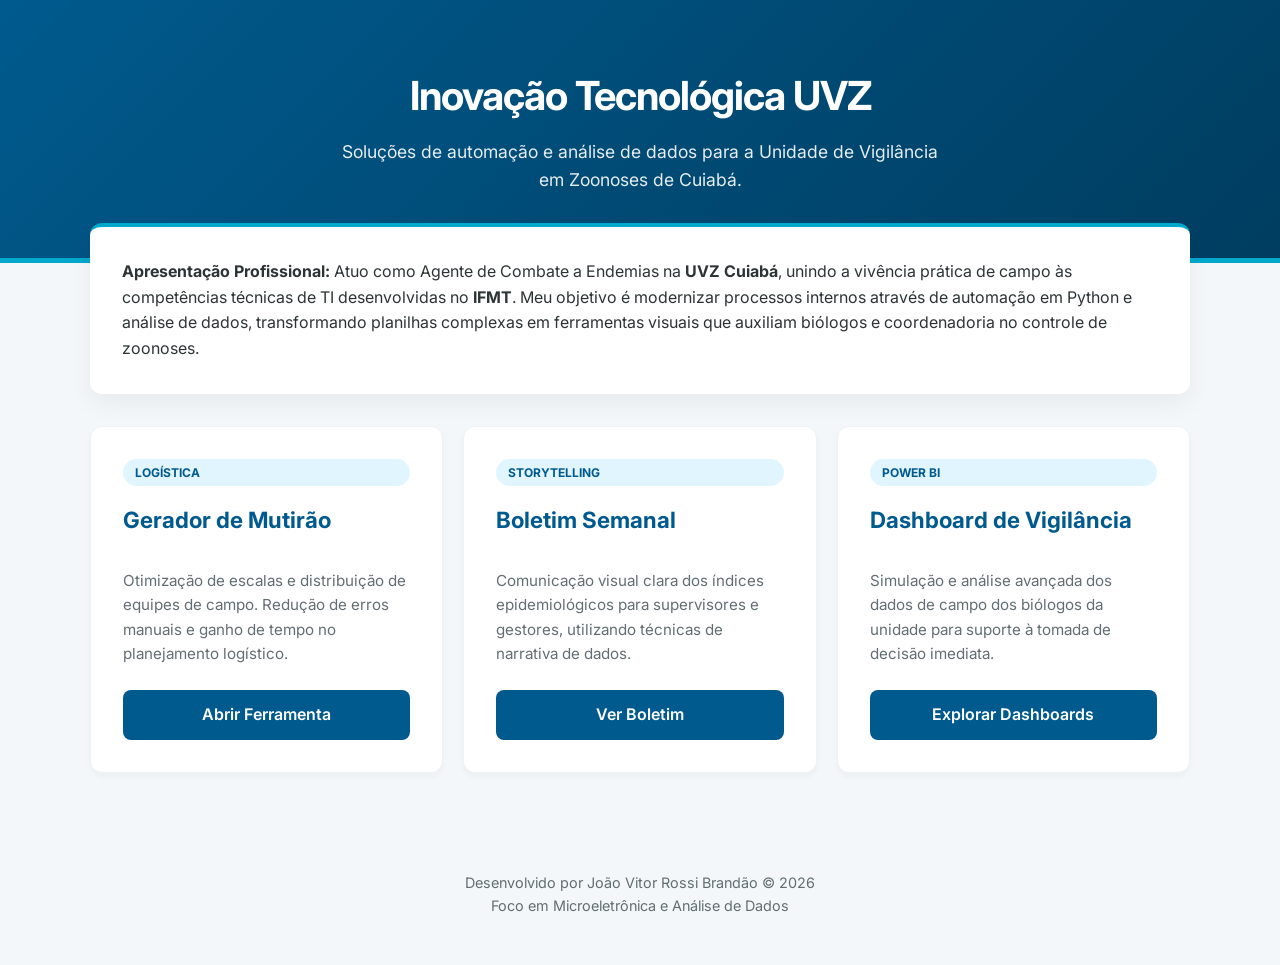
<file: index.html>
<!DOCTYPE html>
<html lang="pt-br">

<head>
    <meta charset="UTF-8">
    <meta name="viewport" content="width=device-width, initial-scale=1.0">
    <title>Sistemas UVZ | João Vitor Rossi</title>
    <!-- Link para o CSS Externo -->
    <link rel="stylesheet" href="style.css">
    <!-- Fonte Profissional -->
    <link href="https://fonts.googleapis.com/css2?family=Inter:wght@400;600;700&display=swap" rel="stylesheet">
</head>

<body>

    <header>
        <h1>Inovação Tecnológica UVZ</h1>
        <p>Soluções de automação e análise de dados para a Unidade de Vigilância em Zoonoses de Cuiabá.</p>
    </header>

    <div class="container">
        <div class="intro-box">
            <strong>Apresentação Profissional:</strong>
            Atuo como Agente de Combate a Endemias na <strong>UVZ Cuiabá</strong>, unindo a vivência prática de campo às
            competências técnicas de TI desenvolvidas no <strong>IFMT</strong>.
            Meu objetivo é modernizar processos internos através de automação em Python e análise de dados,
            transformando planilhas complexas em ferramentas visuais que auxiliam biólogos e coordenadoria no controle
            de zoonoses.
        </div>

        <div class="grid">
            <!-- Projeto 1 -->
            <div class="card">
                <span class="tag">Logística</span>
                <h3>Gerador de Mutirão</h3>
                <p>Otimização de escalas e distribuição de equipes de campo. Redução de erros manuais e ganho de tempo
                    no planejamento logístico.</p>
                <a href="gerador-mutirao/index.html" class="btn">Abrir Ferramenta</a>
            </div>

            <!-- Projeto 2 -->
            <div class="card">
                <span class="tag">Storytelling</span>
                <h3>Boletim Semanal</h3>
                <p>Comunicação visual clara dos índices epidemiológicos para supervisores e gestores, utilizando
                    técnicas de narrativa de dados.</p>
                <a href="boletim-semanal/index.html" class="btn">Ver Boletim</a>
            </div>

            <!-- Projeto 3 -->
            <div class="card">
                <span class="tag">Power BI</span>
                <h3>Dashboard de Vigilância</h3>
                <p>Simulação e análise avançada dos dados de campo dos biólogos da unidade para suporte à tomada de
                    decisão imediata.</p>
                <a href="[LINK_DO_SEU_PROJETO_3]" class="btn">Explorar Dashboards</a>
            </div>
        </div>
    </div>

    <footer>
        Desenvolvido por João Vitor Rossi Brandão &copy; 2026<br>
        Foco em Microeletrônica e Análise de Dados
    </footer>

</body>

</html>
</file>
<file: style.css>
/* Variáveis de Cores UVZ/Cuiabá */
:root {
    --primary: #005a8d;
    --primary-dark: #003d60;
    --secondary: #00a8cc;
    --bg: #f4f7f9;
    --card-bg: #ffffff;
    --text: #2d3436;
    --text-light: #636e72;
}

body {
    font-family: 'Inter', sans-serif;
    background-color: var(--bg);
    color: var(--text);
    margin: 0;
    padding: 0;
    line-height: 1.6;
}

header {
    background: linear-gradient(135deg, var(--primary), var(--primary-dark));
    color: white;
    padding: 4rem 2rem;
    text-align: center;
    border-bottom: 5px solid var(--secondary);
}

header h1 {
    margin: 0;
    font-size: 2.5rem;
    letter-spacing: -1px;
}

header p {
    font-size: 1.1rem;
    opacity: 0.9;
    max-width: 600px;
    margin: 10px auto 0;
}

.container {
    max-width: 1100px;
    margin: -40px auto 50px;
    padding: 0 20px;
}

.intro-box {
    background: var(--card-bg);
    padding: 2rem;
    border-radius: 12px;
    box-shadow: 0 10px 25px rgba(0,0,0,0.05);
    margin-bottom: 2rem;
    border-top: 4px solid var(--secondary);
}

.grid {
    display: grid;
    grid-template-columns: repeat(auto-fit, minmax(320px, 1fr));
    gap: 20px;
}

.card {
    background: var(--card-bg);
    border-radius: 12px;
    padding: 2rem;
    transition: transform 0.3s ease, box-shadow 0.3s ease;
    display: flex;
    flex-direction: column;
    box-shadow: 0 4px 6px rgba(0,0,0,0.03);
    border: 1px solid #edf2f7;
}

.card:hover {
    transform: translateY(-5px);
    box-shadow: 0 15px 30px rgba(0,0,0,0.1);
}

.tag {
    display: inline-block;
    background: #e1f5fe;
    color: var(--primary);
    font-size: 0.75rem;
    font-weight: 700;
    padding: 4px 12px;
    border-radius: 50px;
    text-transform: uppercase;
    margin-bottom: 1rem;
}

.card h3 {
    margin: 0 0 1rem;
    color: var(--primary);
    font-size: 1.4rem;
}

.card p {
    color: var(--text-light);
    font-size: 0.95rem;
    flex-grow: 1;
    margin-bottom: 1.5rem;
}

.btn {
    text-decoration: none;
    background: var(--primary);
    color: white;
    text-align: center;
    padding: 12px;
    border-radius: 8px;
    font-weight: 600;
    transition: background 0.2s;
}

.btn:hover {
    background: var(--secondary);
}

footer {
    text-align: center;
    padding: 3rem;
    color: var(--text-light);
    font-size: 0.9rem;
}

/* Ajustes para Celular */
@media (max-width: 600px) {
    header h1 { font-size: 1.8rem; }
    .container { margin-top: -20px; }
}
</file>
